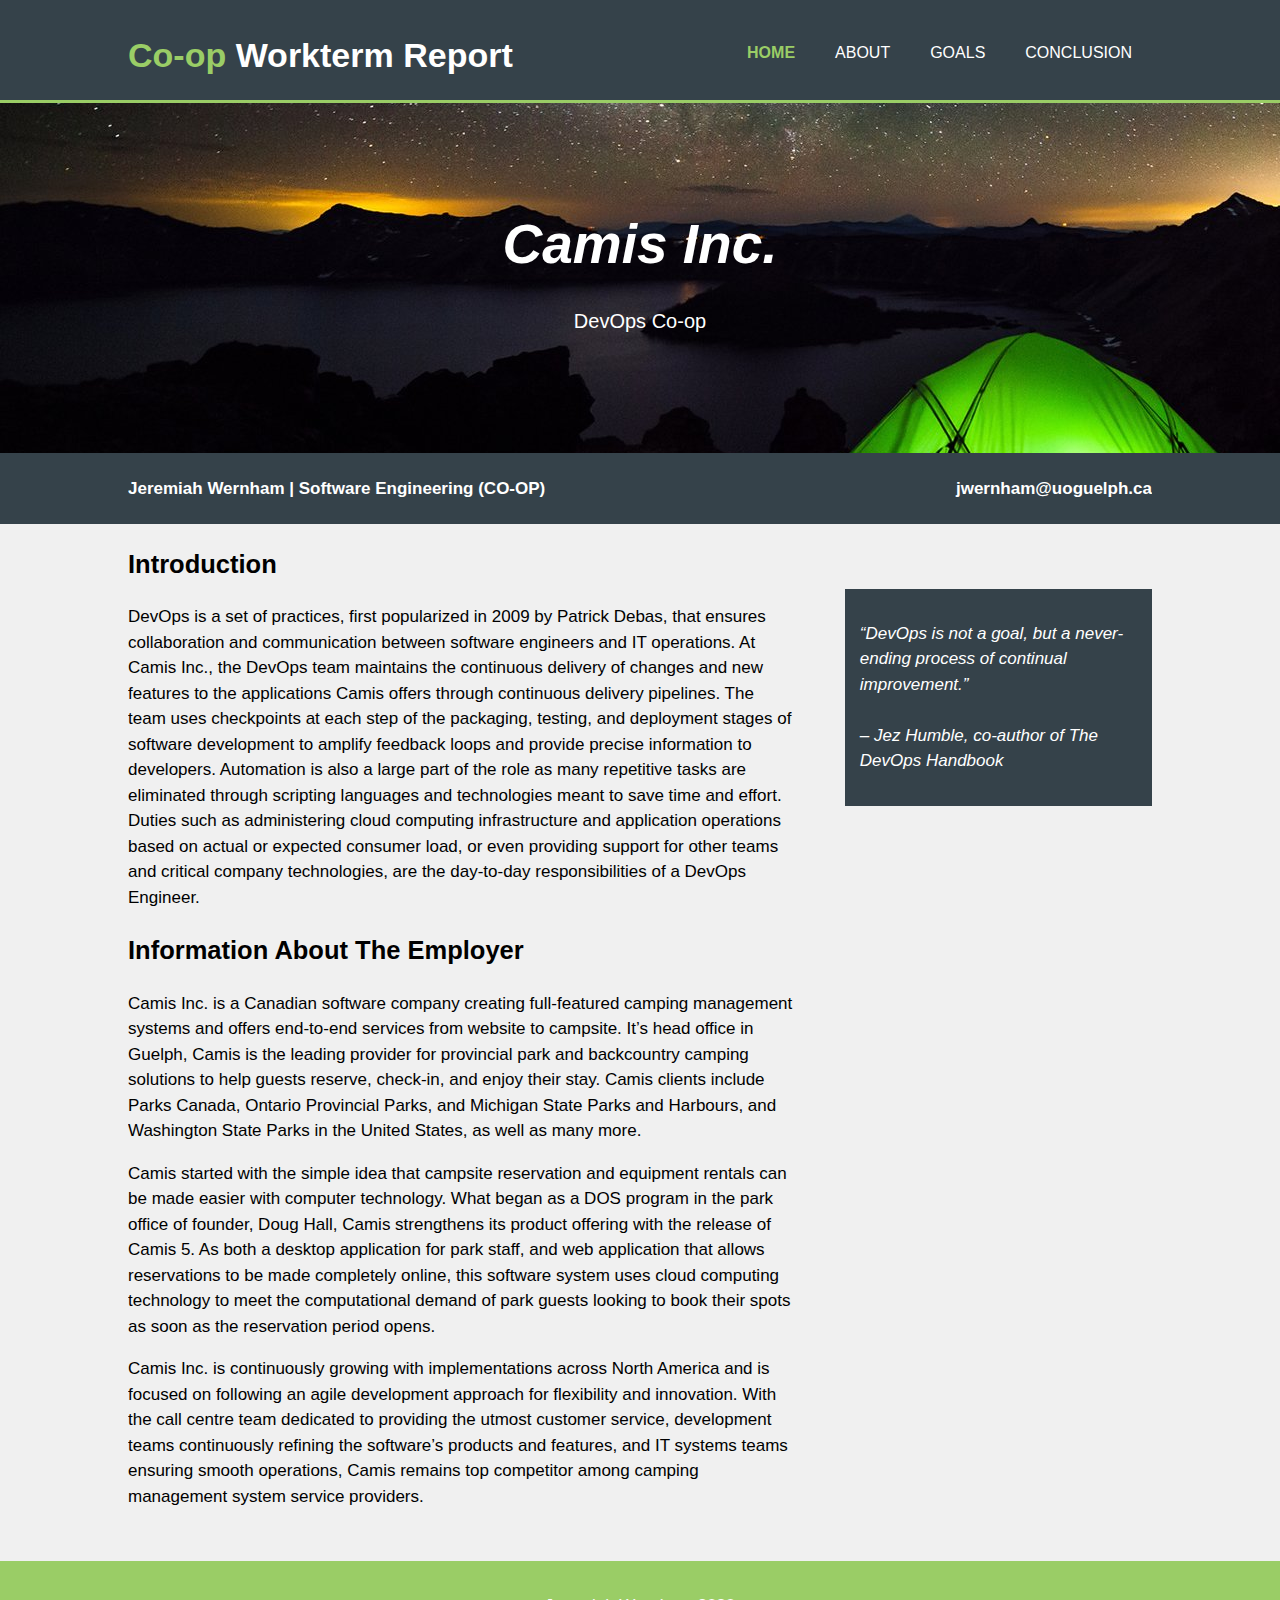
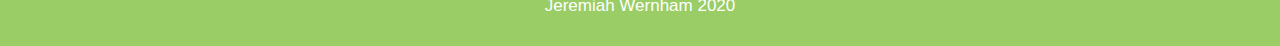
<file: index.html>
<!DOCTYPE html>

<html>
	<head>
		<meta charset="utf-8">
		<meta name="viewport" content="width=device-width">
		<meta name="description" content="Jeremiah Wernham">
		<meta name="keywords" content="Jeremiah Wernham, Software Engineering (Co-op) student, University of Guelph">
		<meta name="author" content="Jeremiah Wernham">
		<title>Home | Co-op Workterm Report</title>
		<link rel="stylesheet" href="./css/style.css">
	</head>
	<body>
		<div id="page-container">
			<div id="content-wrap">
				<header>
					<div class="container">
						<div id="branding">
							<h1><span class="highlight">Co-op </span>Workterm Report</h1>
						</div>
						<nav>
							<ul>
								<li class ="current"><a href="index.html">Home</a></li>
								<li><a href="about.html">About</a></li>
								<li><a href="goals.html">Goals</a></li>
								<li><a href="conclusion.html">Conclusion</a></li>
							</ul>
						</nav>
					</div>
				</header>

				<section id="showcase">
					<div class="container">
						<h1>Camis Inc.</h1>
						<p>DevOps Co-op</p>
					</div>
				</section>
		        <section id="divider">
		            <div class="container">
									<div id="name">
										<h4>Jeremiah Wernham | Software Engineering (CO-OP)</h4>
									</div>
									<div id="contact">
										<h4>jwernham@uoguelph.ca</h4>
									</div>
		            </div>
		        </section>
				<div class="container">
					<article id="main-col">
			            <h2 class="page-title">Introduction</h2>
			            <p>DevOps is a set of practices, first popularized in 2009 by Patrick Debas, that ensures collaboration and communication between software engineers and IT operations. At Camis Inc., the DevOps team maintains the continuous delivery of changes and new features to the applications Camis offers through continuous delivery pipelines. The team uses checkpoints at each step of the packaging, testing, and deployment stages of software development to amplify feedback loops and provide precise information to developers. Automation is also a large part of the role as many repetitive tasks are eliminated through scripting languages and technologies meant to save time and effort. Duties such as administering cloud computing infrastructure and application operations based on actual or expected consumer load, or even providing support for other teams and critical company technologies, are the day-to-day responsibilities of a DevOps Engineer. </p>
						<h2>Information About The Employer</h2>  
						<p>Camis Inc. is a Canadian software company creating full-featured camping management systems and offers end-to-end services from website to campsite. It’s head office in Guelph, Camis is the leading provider for provincial park and backcountry camping solutions to help guests reserve, check-in, and enjoy their stay. Camis clients include Parks Canada, Ontario Provincial Parks, and Michigan State Parks and Harbours, and Washington State Parks in the United States, as well as many more.</p>
						<p>Camis started with the simple idea that campsite reservation and equipment rentals can be made easier with computer technology. What began as a DOS program in the park office of founder, Doug Hall, Camis strengthens its product offering with the release of Camis 5. As both a desktop application for park staff, and web application that allows reservations to be made completely online, this software system uses cloud computing technology to meet the computational demand of park guests looking to book their spots as soon as the reservation period opens.</p> 
						<p>Camis Inc. is continuously growing with implementations across North America and is focused on following an agile development approach for flexibility and innovation. With the call centre team dedicated to providing the utmost customer service, development teams continuously refining the software’s products and features, and IT systems teams ensuring smooth operations, Camis remains top competitor among camping management system service providers.</p>

		      		</article>
					<aside id="sidebar">
						<div class="dark">
							<p><i>“DevOps is not a goal, but a never-ending process of continual improvement.”<br/></br> – Jez Humble, co-author of The DevOps Handbook</i></p>
						</div>
					</aside>
		        </div>
		    </div>    
	        <footer>
	        	<p>Jeremiah Wernham 2020</p>
	        </footer>
	    </div>
	</body>

</html>
</file>
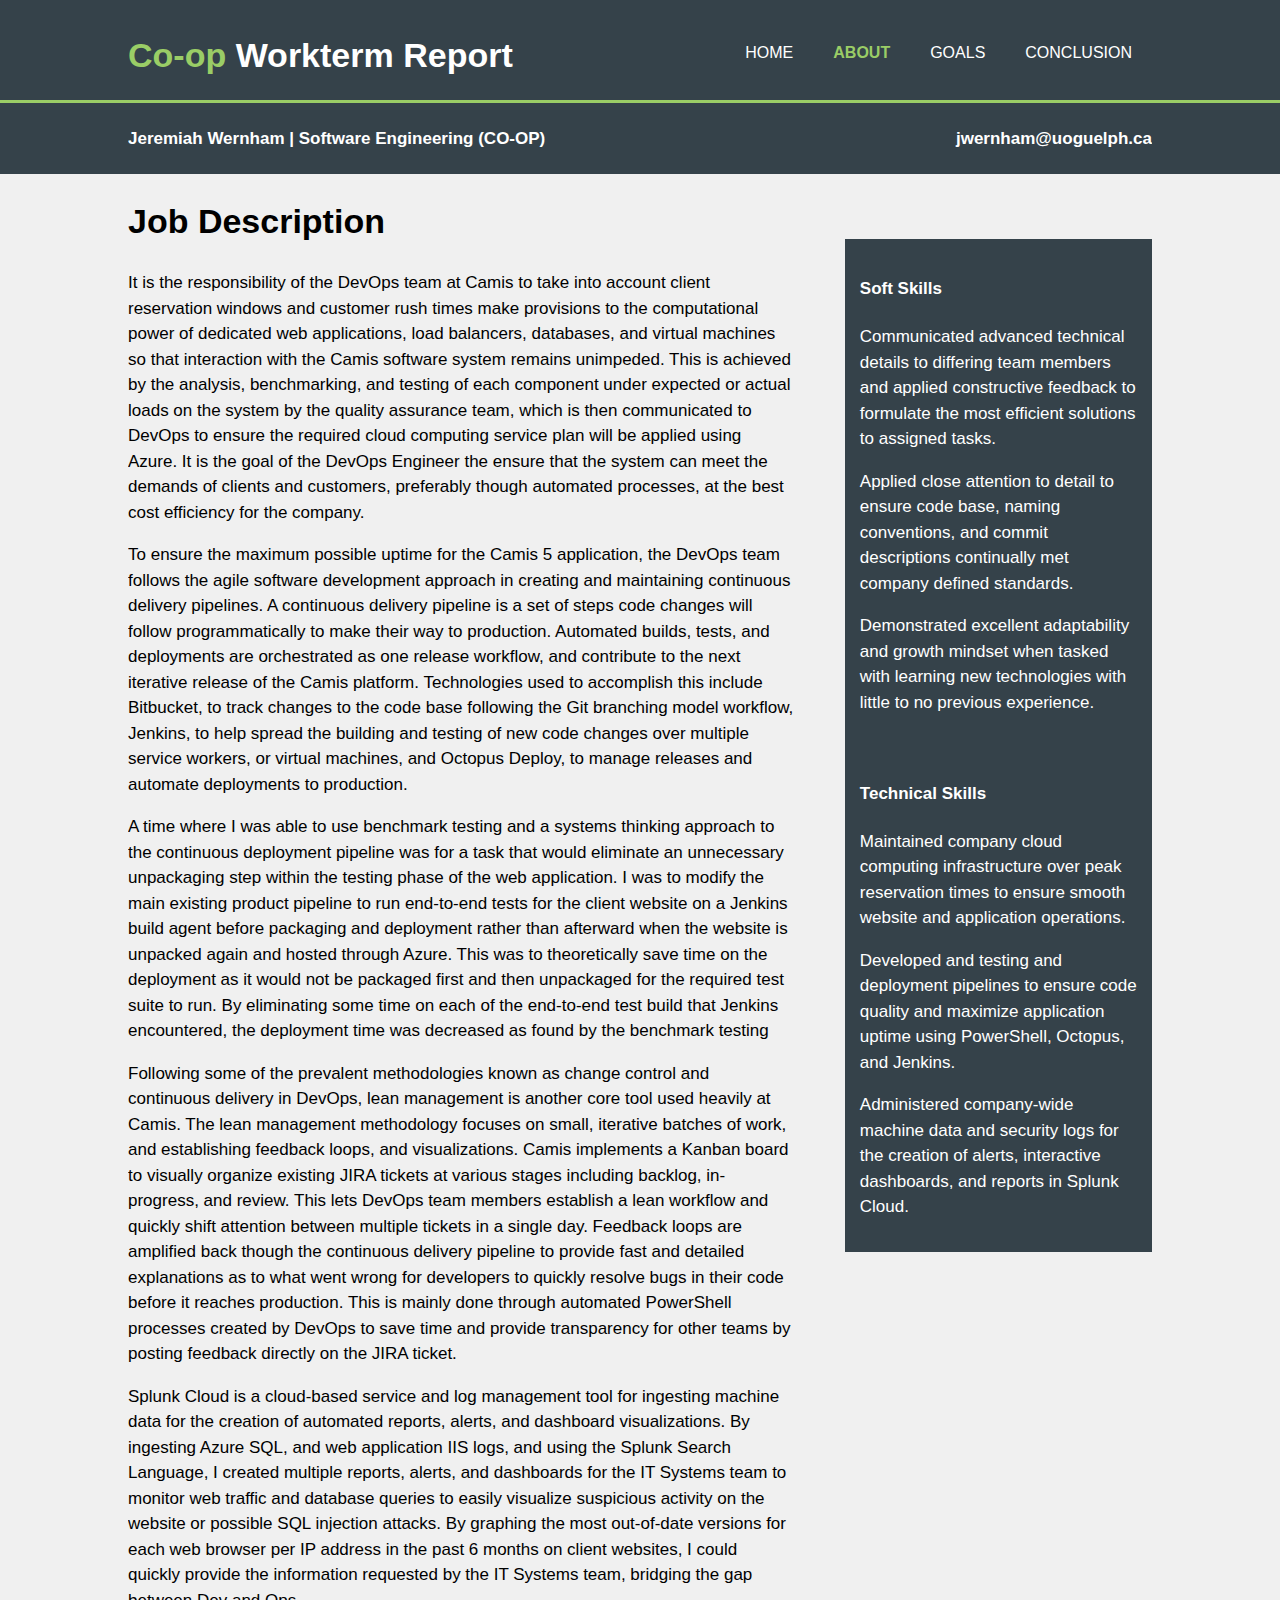
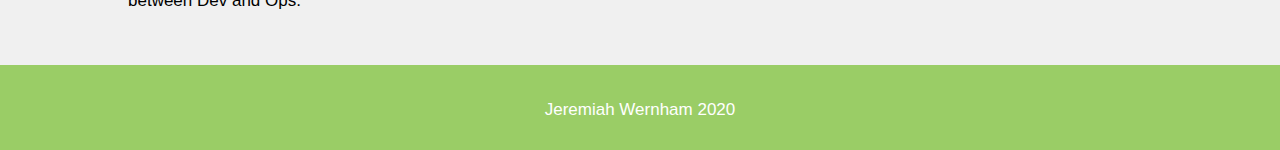
<file: about.html>
<!DOCTYPE html>

<html>
	<head>
		<meta charset="UTF-8">
		<meta name="viewport" content="width=device-width">
		<meta name="description" content="Jeremiah Wernham">
		<meta name="keywords" content="Jeremiah Wernham, Software Engineering (Co-op) student, University of Guelph">
		<meta name="author" content="Jeremiah Wernham">
		<title>Job Description | Co-op Workterm Report</title>
		<link rel="stylesheet" href="./css/style.css">
	</head>
	<body>
		<div id="page-container">
			<div id="content-wrap">
				<header>
					<div class="container">
						<div id="branding">
							<h1><span class="highlight">Co-op </span>Workterm Report</h1>
						</div>
						<nav>
							<ul>
								<li><a href="index.html">Home</a></li>
								<li class ="current"><a href="about.html">About</a></li>
								<li><a href="goals.html">Goals</a></li>
								<li><a href="conclusion.html">Conclusion</a></li>
							</ul>
						</nav>
					</div>
				</header>

				<section id="divider">
						<div class="container">
							<div id="name">
								<h4>Jeremiah Wernham | Software Engineering (CO-OP)</h4>
							</div>
							<div id="contact">
								<h4>jwernham@uoguelph.ca</h4>
							</div>
						</div>
				</section>

		        <section id="main">
		            <div class="container">
		                <article id="main-col">
		                	<h1 class="page-title">Job Description</h1>
		                	<p>It is the responsibility of the DevOps team at Camis to take into account client reservation windows and customer rush times make provisions to the computational power of dedicated web applications, load balancers, databases, and virtual machines so that interaction with the Camis software system remains unimpeded. This is achieved by the analysis, benchmarking, and testing of each component under expected or actual loads on the system by the quality assurance team, which is then communicated to DevOps to ensure the required cloud computing service plan will be applied using Azure. It is the goal of the DevOps Engineer the ensure that the system can meet the demands of clients and customers, preferably though automated processes, at the best cost efficiency for the company. </p>
							<p>To ensure the maximum possible uptime for the Camis 5 application, the DevOps team follows the agile software development approach in creating and maintaining continuous delivery pipelines. A continuous delivery pipeline is a set of steps code changes will follow programmatically to make their way to production. Automated builds, tests, and deployments are orchestrated as one release workflow, and contribute to the next iterative release of the Camis platform. Technologies used to accomplish this include Bitbucket, to track changes to the code base following the Git branching model workflow, Jenkins, to help spread the building and testing of new code changes over multiple service workers, or virtual machines, and Octopus Deploy, to manage releases and automate deployments to production. </p>
							<p>A time where I was able to use benchmark testing and a systems thinking approach to the continuous deployment pipeline was for a task that would eliminate an unnecessary unpackaging step within the testing phase of the web application. I was to modify the main existing product pipeline to run end-to-end tests for the client website on a Jenkins build agent before packaging and deployment rather than afterward when the website is unpacked again and hosted through Azure. This was to theoretically save time on the deployment as it would not be packaged first and then unpackaged for the required test suite to run. By eliminating some time on each of the end-to-end test build that Jenkins encountered, the deployment time was decreased as found by the benchmark testing</p>
							<p>Following some of the prevalent methodologies known as change control and continuous delivery in DevOps, lean management is another core tool used heavily at Camis. The lean management methodology focuses on small, iterative batches of work, and establishing feedback loops, and visualizations. Camis implements a Kanban board to visually organize existing JIRA tickets at various stages including backlog, in-progress, and review. This lets DevOps team members establish a lean workflow and quickly shift attention between multiple tickets in a single day. Feedback loops are amplified back though the continuous delivery pipeline to provide fast and detailed explanations as to what went wrong for developers to quickly resolve bugs in their code before it reaches production. This is mainly done through automated PowerShell processes created by DevOps to save time and provide transparency for other teams by posting feedback directly on the JIRA ticket.</p>
							<p>Splunk Cloud is a cloud-based service and log management tool for ingesting machine data for the creation of automated reports, alerts, and dashboard visualizations. By ingesting Azure SQL, and web application IIS logs, and using the Splunk Search Language, I created multiple reports, alerts, and dashboards for the IT Systems team to monitor web traffic and database queries to easily visualize suspicious activity on the website or possible SQL injection attacks. By graphing the most out-of-date versions for each web browser per IP address in the past 6 months on client websites, I could quickly provide the information requested by the IT Systems team, bridging the gap between Dev and Ops.
		                </article>

		                <aside id="sidebar">
		                	<div class="dark">
		                		<h4>Soft Skills</h4>
		            				<p>Communicated advanced technical details to differing team members and applied constructive feedback to formulate the most efficient solutions to assigned tasks.</p>
		            				<p>Applied close attention to detail to ensure code base, naming conventions, and commit descriptions continually met company defined standards.</p>
		            				<p>Demonstrated excellent adaptability and growth mindset when tasked with learning new technologies with little to no previous experience.</p> 
								<br/><h4>Technical Skills</h4>
		            				<p>Maintained company cloud computing infrastructure over peak reservation times to ensure smooth website and application operations.</p>
		            				<p>Developed and testing and deployment pipelines to ensure code quality and maximize application uptime using PowerShell, Octopus, and Jenkins.</p>
		            				<p>Administered company-wide machine data and security logs for the creation of alerts, interactive dashboards, and reports in Splunk Cloud.</p>
		                	</div>
		                </aside>
		            </div>
		        </section>
		    </div>
	        <footer>
	        	<p>Jeremiah Wernham 2020</p></p>
	        </footer>
	    </div>
	</body>

</html>
</file>
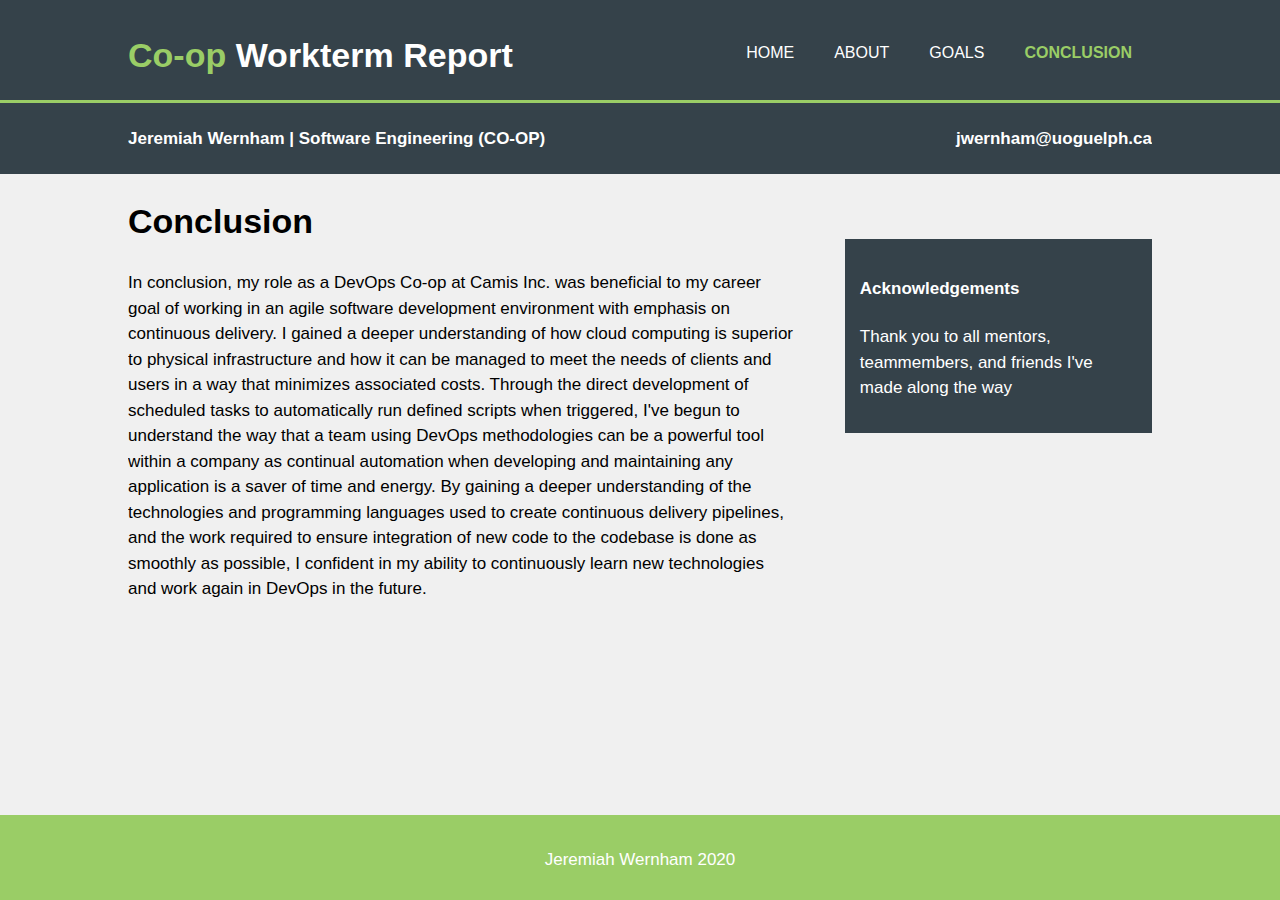
<file: conclusion.html>
<!DOCTYPE html>

<html>
	<head>
		<meta charset="UTF-8">
		<meta name="viewport" content="width=device-width">
		<meta name="description" content="Jeremiah Wernham">
		<meta name="keywords" content="Jeremiah Wernham, Software Engineering (Co-op) student, University of Guelph">
		<meta name="author" content="Jeremiah Wernham">
		<title>Conclusion | Co-op Workterm Report</title>
		<link rel="stylesheet" href="./css/style.css">
	</head>
	<body>
		<div id="page-container">
			<div id="content-wrap">
				<header>
					<div class="container">
						<div id="branding">
							<h1><span class="highlight">Co-op </span>Workterm Report</h1>
						</div>
						<nav>
							<ul>
								<li><a href="index.html">Home</a></li>
								<li><a href="about.html">About</a></li>
								<li><a href="goals.html">Goals</a></li>
								<li class ="current"><a href="conclusion.html">Conclusion</a></li>
							</ul>
						</nav>
					</div>
				</header>

				<section id="divider">
						<div class="container">
							<div id="name">
								<h4>Jeremiah Wernham | Software Engineering (CO-OP)</h4>
							</div>
							<div id="contact">
								<h4>jwernham@uoguelph.ca</h4>
							</div>
						</div>
				</section>

		        <section id="main">
		            <div class="container">
		                <article id="main-col">
		                	<h1 class="page-title">Conclusion</h1>
		                	<p>In conclusion, my role as a DevOps Co-op at Camis Inc. was beneficial to my career goal of working in an agile software development environment with emphasis on continuous delivery. I gained a deeper understanding of how cloud computing is superior to physical infrastructure and how it can be managed to meet the needs of clients and users in a way that minimizes associated costs. Through the direct development of scheduled tasks to automatically run defined scripts when triggered, I've begun to understand the way that a team using DevOps methodologies can be a powerful tool within a company as continual automation when developing and maintaining any application is a saver of time and energy. By gaining a deeper understanding of the technologies and programming languages used to create continuous delivery pipelines, and the work required to ensure integration of new code to the codebase is done as smoothly as possible, I confident in my ability to continuously learn new technologies and work again in DevOps in the future.</p>
		                </article>

		                <aside id="sidebar">
		                	<div class="dark">
												<h4>Acknowledgements</h4>
														<p>Thank you to all mentors, teammembers, and friends I've made along the way</p>
		                	</div>
		                </aside>
		            </div>
		        </section>
		    </div>
	        <footer>
	        	<p>Jeremiah Wernham 2020</p></p>
	        </footer>
	    </div>
	</body>

</html>
</file>
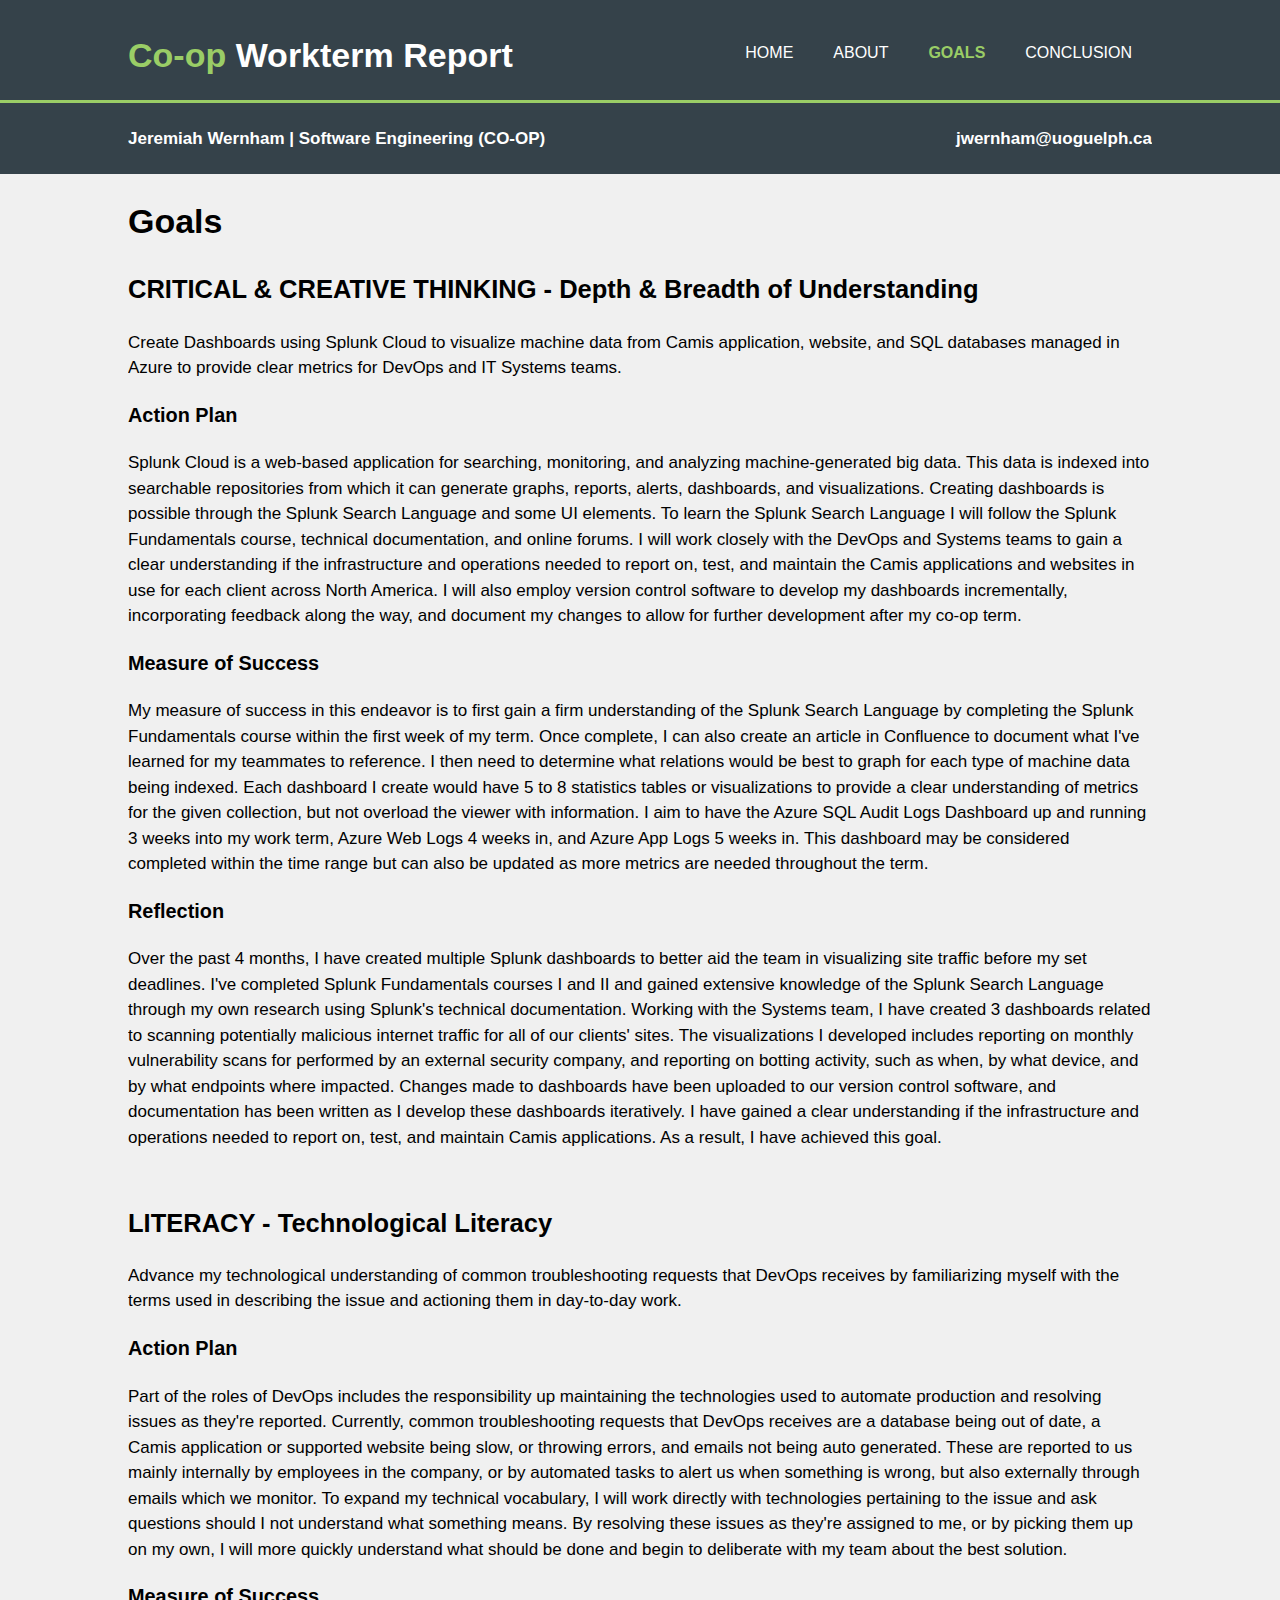
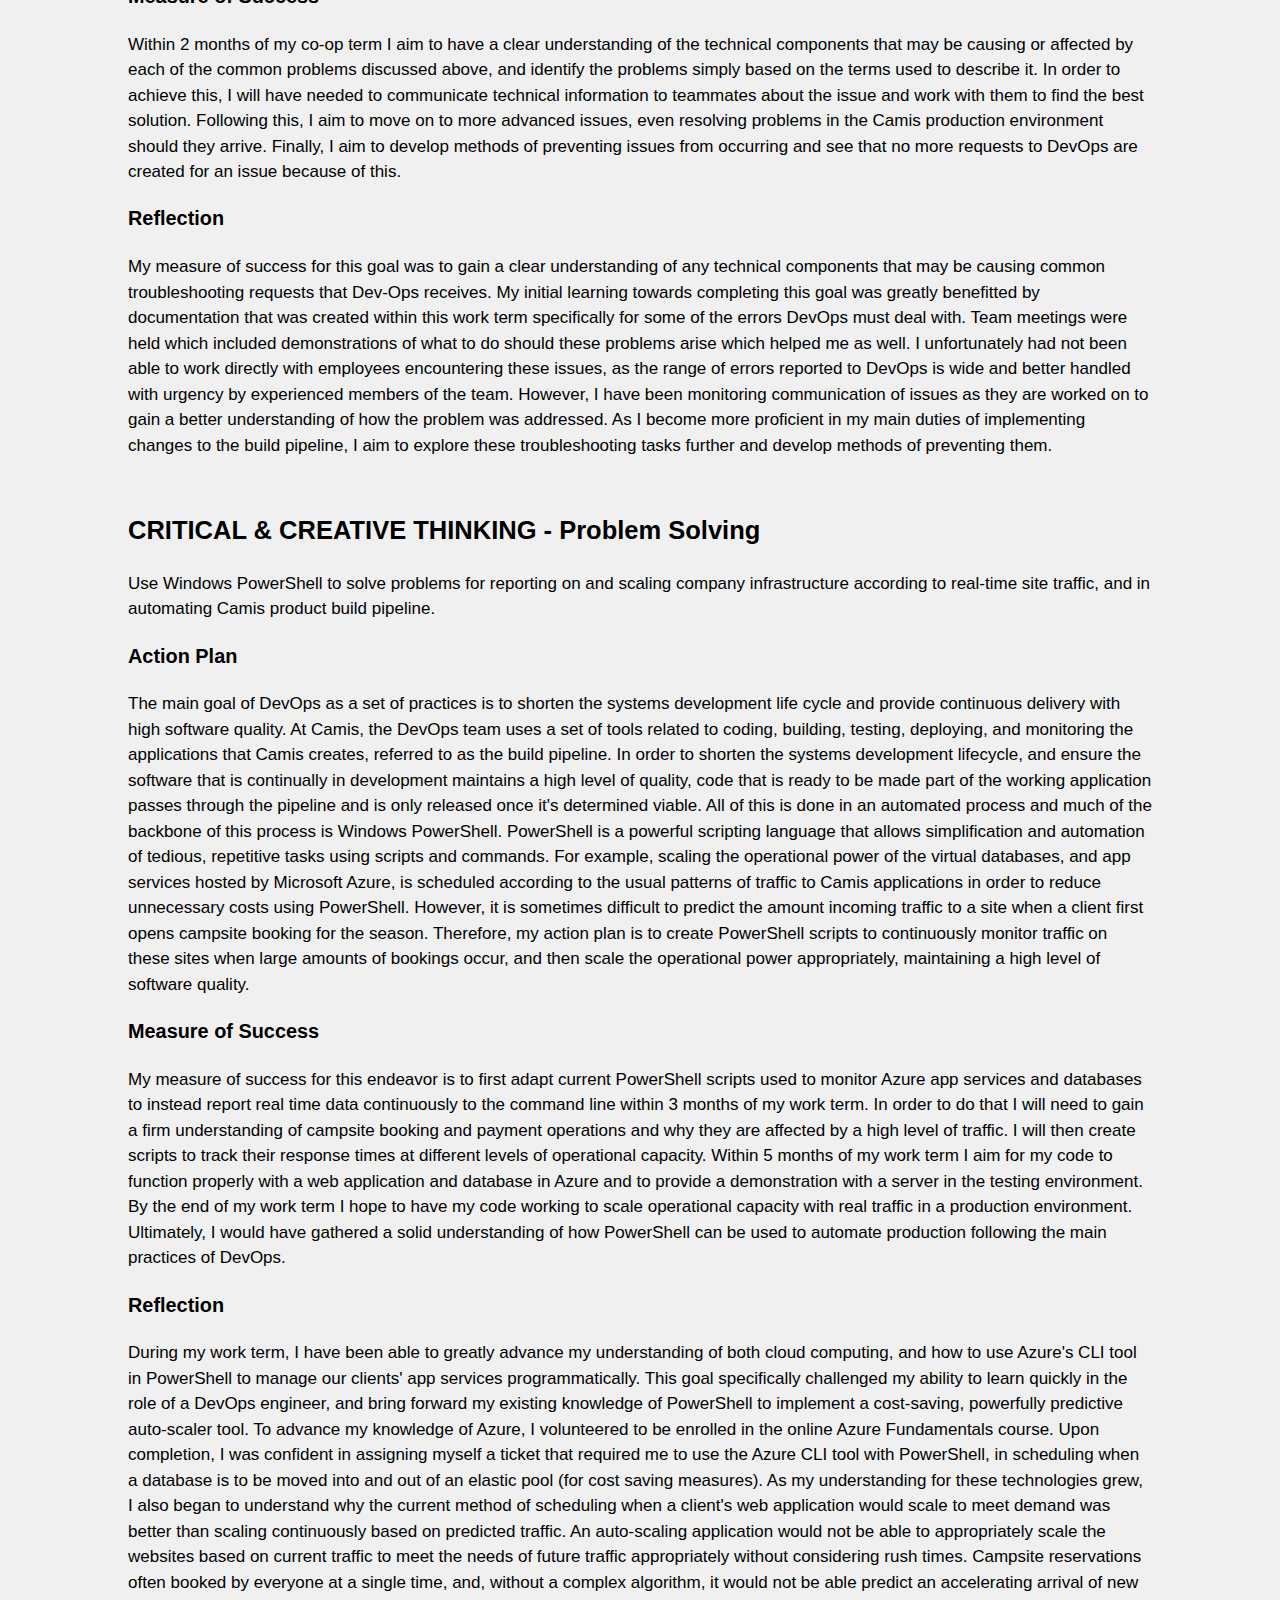
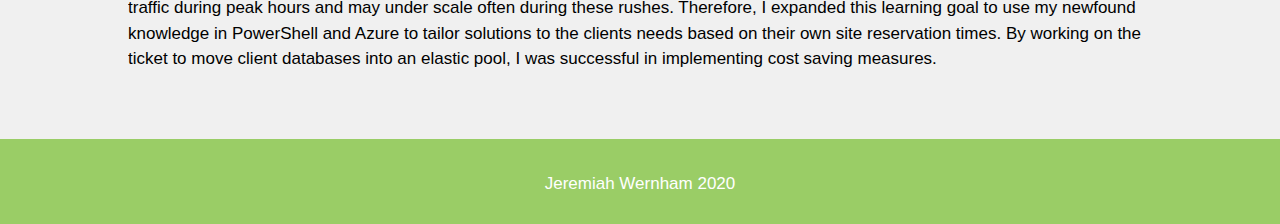
<file: goals.html>
<!DOCTYPE html>

<html>
	<head>
		<meta charset="UTF-8">
		<meta name="viewport" content="width=device-width">
		<meta name="description" content="Jeremiah Wernham">
		<meta name="keywords" content="Jeremiah Wernham, Software Engineering (Co-op) student, University of Guelph">
		<meta name="author" content="Jeremiah Wernham">
		<title>Goals | Co-op Workterm Report</title>
		<link rel="stylesheet" href="./css/style.css">
	</head>
	<body>
		<div id="page-container">
			<div id="content-wrap">
				<header>
					<div class="container">
						<div id="branding">
							<h1><span class="highlight">Co-op </span>Workterm Report</h1>
						</div>
						<nav>
							<ul>
								<li><a href="index.html">Home</a></li>
								<li><a href="about.html">About</a></li>
								<li class ="current"><a href="goals.html">Goals</a></li>
								<li><a href="conclusion.html">Conclusion</a></li>
							</ul>
						</nav>
					</div>
				</header>

				<section id="divider">
						<div class="container">
							<div id="name">
								<h4>Jeremiah Wernham | Software Engineering (CO-OP)</h4>
							</div>
							<div id="contact">
								<h4>jwernham@uoguelph.ca</h4>
							</div>
						</div>
				</section>

		        <section id="main">
		            <div class="container">
		                <h1 class="page-title">Goals</h1>
		                	<ul id="goals">
		                		<li>
		                			<h2>CRITICAL & CREATIVE THINKING - Depth & Breadth of Understanding </h2>
													<p>Create Dashboards using Splunk Cloud to visualize machine data from Camis application, website, and SQL databases managed in Azure to provide clear metrics for DevOps and IT Systems teams. </p>
													<h3>Action Plan</h3>
		                			<p>Splunk Cloud is a web-based application for searching, monitoring, and analyzing machine-generated big data. This data is indexed into searchable repositories from which it can generate graphs, reports, alerts, dashboards, and visualizations. Creating dashboards is possible through the Splunk Search Language and some UI elements. To learn the Splunk Search Language I will follow the Splunk Fundamentals course, technical documentation, and online forums. I will work closely with the DevOps and Systems teams to gain a clear understanding if the infrastructure and operations needed to report on, test, and maintain the Camis applications and websites in use for each client across North America. I will also employ version control software to develop my dashboards incrementally, incorporating feedback along the way, and document my changes to allow for further development after my co-op term.</p>
													<h3>Measure of Success</h3>
													<p>My measure of success in this endeavor is to first gain a firm understanding of the Splunk Search Language by completing the Splunk Fundamentals course within the first week of my term. Once complete, I can also create an article in Confluence to document what I've learned for my teammates to reference. I then need to determine what relations would be best to graph for each type of machine data being indexed. Each dashboard I create would have 5 to 8 statistics tables or visualizations to provide a clear understanding of metrics for the given collection, but not overload the viewer with information. I aim to have the Azure SQL Audit Logs Dashboard up and running 3 weeks into my work term, Azure Web Logs 4 weeks in, and Azure App Logs 5 weeks in. This dashboard may be considered completed within the time range but can also be updated as more metrics are needed throughout the term.</p>
													<h3>Reflection</h3>
													<p>Over the past 4 months, I have created multiple Splunk dashboards to better aid the team in visualizing site traffic before my set deadlines. I've completed Splunk Fundamentals courses I and II and gained extensive knowledge of the Splunk Search Language through my own research using Splunk's technical documentation. Working with the Systems team, I have created 3 dashboards related to scanning potentially malicious internet traffic for all of our clients' sites. The visualizations I developed includes reporting on monthly vulnerability scans for performed by an external security company, and reporting on botting activity, such as when, by what device, and by what endpoints where impacted. Changes made to dashboards have been uploaded to our version control software, and documentation has been written as I develop these dashboards iteratively. I have gained a clear understanding if the infrastructure and operations needed to report on, test, and maintain Camis applications. As a result, I have achieved this goal.</p>
		                		</li>
		                		
		                		<li>
		                			<h2>LITERACY - Technological Literacy</h2>
													<p>Advance my technological understanding of common troubleshooting requests that DevOps receives by familiarizing myself with the terms used in describing the issue and actioning them in day-to-day work.</p>
													<h3>Action Plan</h3>
		                			<p>Part of the roles of DevOps includes the responsibility up maintaining the technologies used to automate production and resolving issues as they're reported. Currently, common troubleshooting requests that DevOps receives are a database being out of date, a Camis application or supported website being slow, or throwing errors, and emails not being auto generated. These are reported to us mainly internally by employees in the company, or by automated tasks to alert us when something is wrong, but also externally through emails which we monitor. To expand my technical vocabulary, I will work directly with technologies pertaining to the issue and ask questions should I not understand what something means. By resolving these issues as they're assigned to me, or by picking them up on my own, I will more quickly understand what should be done and begin to deliberate with my team about the best solution.</p>
													<h3>Measure of Success</h3>
													<p>Within 2 months of my co-op term I aim to have a clear understanding of the technical components that may be causing or affected by each of the common problems discussed above, and identify the problems simply based on the terms used to describe it. In order to achieve this, I will have needed to communicate technical information to teammates about the issue and work with them to find the best solution. Following this, I aim to move on to more advanced issues, even resolving problems in the Camis production environment should they arrive. Finally, I aim to develop methods of preventing issues from occurring and see that no more requests to DevOps are created for an issue because of this.</p>
													<h3>Reflection</h3>
													<p>My measure of success for this goal was to gain a clear understanding of any technical components that may be causing common troubleshooting requests that Dev-Ops receives. My initial learning towards completing this goal was greatly benefitted by documentation that was created within this work term specifically for some of the errors DevOps must deal with. Team meetings were held which included demonstrations of what to do should these problems arise which helped me as well. I unfortunately had not been able to work directly with employees encountering these issues, as the range of errors reported to DevOps is wide and better handled with urgency by experienced members of the team. However, I have been monitoring communication of issues as they are worked on to gain a better understanding of how the problem was addressed. As I become more proficient in my main duties of implementing changes to the build pipeline, I aim to explore these troubleshooting tasks further and develop methods of preventing them.
													</p>
		                		</li>

		                		<li>
		                			<h2>CRITICAL & CREATIVE THINKING - Problem Solving</h2>
													<p>Use Windows PowerShell to solve problems for reporting on and scaling company infrastructure according to real-time site traffic, and in automating Camis product build pipeline.</p>
													<h3>Action Plan</h3>
		                			<p>The main goal of DevOps as a set of practices is to shorten the systems development life cycle and provide continuous delivery with high software quality. At Camis, the DevOps team uses a set of tools related to coding, building, testing, deploying, and monitoring the applications that Camis creates, referred to as the build pipeline. In order to shorten the systems development lifecycle, and ensure the software that is continually in development maintains a high level of quality, code that is ready to be made part of the working application passes through the pipeline and is only released once it's determined viable. All of this is done in an automated process and much of the backbone of this process is Windows PowerShell. PowerShell is a powerful scripting language that allows simplification and automation of tedious, repetitive tasks using scripts and commands. For example, scaling the operational power of the virtual databases, and app services hosted by Microsoft Azure, is scheduled according to the usual patterns of traffic to Camis applications in order to reduce unnecessary costs using PowerShell. However, it is sometimes difficult to predict the amount incoming traffic to a site when a client first opens campsite booking for the season. Therefore, my action plan is to create PowerShell scripts to continuously monitor traffic on these sites when large amounts of bookings occur, and then scale the operational power appropriately, maintaining a high level of software quality.</p>
													<h3>Measure of Success</h3>
													<p>My measure of success for this endeavor is to first adapt current PowerShell scripts used to monitor Azure app services and databases to instead report real time data continuously to the command line within 3 months of my work term. In order to do that I will need to gain a firm understanding of campsite booking and payment operations and why they are affected by a high level of traffic. I will then create scripts to track their response times at different levels of operational capacity. Within 5 months of my work term I aim for my code to function properly with a web application and database in Azure and to provide a demonstration with a server in the testing environment.  By the end of my work term I hope to have my code working to scale operational capacity with real traffic in a production environment. Ultimately, I would have gathered a solid understanding of how PowerShell can be used to automate production following the main practices of DevOps.</p>
													<h3>Reflection</h3>
													<p>During my work term, I have been able to greatly advance my understanding of both cloud computing, and how to use Azure's CLI tool in PowerShell to manage our clients' app services programmatically. This goal specifically challenged my ability to learn quickly in the role of a DevOps engineer, and bring forward my existing knowledge of PowerShell to implement a cost-saving, powerfully predictive auto-scaler tool. To advance my knowledge of Azure, I volunteered to be enrolled in the online Azure Fundamentals course. Upon completion, I was confident in assigning myself a ticket that required me to use the Azure CLI tool with PowerShell, in scheduling when a database is to be moved into and out of an elastic pool (for cost saving measures). As my understanding for these technologies grew, I also began to understand why the current method of scheduling when a client's web application would scale to meet demand was better than scaling continuously based on predicted traffic. An auto-scaling application would not be able to appropriately scale the websites based on current traffic to meet the needs of future traffic appropriately without considering rush times. Campsite reservations often booked by everyone at a single time, and, without a complex algorithm, it would not be able predict an accelerating arrival of new traffic during peak hours and may under scale often during these rushes. Therefore, I expanded this learning goal to use my newfound knowledge in PowerShell and Azure to tailor solutions to the clients needs based on their own site reservation times. By working on the ticket to move client databases into an elastic pool, I was successful in implementing cost saving measures.</p>
		                		</li>
		                	</ul>
		            </div>
		        </section>
		    </div>
	        <footer>
	        	<p>Jeremiah Wernham 2020</p>
	        </footer>
	    </div>
	</body>

</html>
</file>
<file: css/style.css>
body {
	font-family: Arial, Helvetica,sans-serif;
	font-size:17px;
	line-height:1.5;
	padding:0;
	margin:0;
	background-color:#f0f0f0;
}

/* Global */
#page-container {
  position: relative;
  min-height: 100vh;
}

#content-wrap {
  padding-bottom: 7.5rem;    /* Footer height */
}

.container {
	width:80%;
	margin:auto;
	overflow:hidden;
}

.button_1 {
	height:38px;
	background:#588ab9;
	border:none;
	padding-left:20;
	padding-right:20;
	color:#ffffff;
}

.dark {
	padding:15px;
	background:#35424a;
	color:#ffffff;
	margin-top:5px;
}

ul {
	margin:0;
	padding:0;
}

li {
	padding-bottom:15px;
}

/* Header */
header {
	background:#35424a;
	color:#ffffff;
	padding-top:30px;
	min-height:70px;
	border-bottom:#9acd66 3px solid;
}

header a {
	color:#ffffff;
	text-decoration: none;
	text-transform: uppercase;
	font-size:16px;
}

header li {
	float:left;
	display:inline;
	padding:0 20px 0 20px; /*top right bottom left*/
}

header #branding { /*'#' as 'branding' is an id*/
	float:left;
}

header #branding h1 {
	margin: 0;
}

header nav {
	float:right;
	margin-top:10px;
}

header nav h4 {
	margin:35px 0px 0px 90px;
}

header .highlight, header .current a { /*'.' to create a class*/
	color:#9acd66;
	font-weight: bold;
}

header a:hover {
	color:#cccccc;
}

/* Showcase */
#showcase {
	min-height:350px;
	background:url('../img/showcase.jpg') no-repeat 0px -500px; /*left top right bottom*/
	text-align:center;
	color:#ffffff;
}

#showcase h1 {
	margin-top:100px;
	font-size:55px;
	font-style:italic;
	margin-bottom:10px;
}

#showcase p{
	font-size:20px;
}

/* divider */

#divider {
	padding:0px;
	color:#ffffff;
	background:#35424a;
}

#divider form {
	float:right;
	margin-top:15px;
}

#divider input[type="email"] {
	padding:4px;
	height:25px;
	width:250px;
}

#article p {
	text-align: left;
}

#name {
	float:left;
}

#contact {
	float:right;
}
/* Boxes */
#boxes {
	margin-top:20px;
}

#boxes .box {
	float:left;
	width:60%;
	padding:10px;
	text-align: left;
}

/* Sidebar */
aside#sidebar {
	float:right;
	width:30%;
	margin-top:60px;
}

aside#sidebar p {
	text-align:left;
}

/* Main Column */
article#main-col {
	float:left;
	width:65%;
}

/* Footer */
footer {
	margin-top:20px;
	padding-top:15px;
	padding-bottom:30px;
	color:#ffffff;
	background-color:#9acd66;
	text-align:center;
	position:absolute;
	bottom:0px;
    width:100%;
    height:2.5rem;
}

/* Media Queries */
@media(max-width: 850px) {
	header #branding,
	header nav,
	header nav li,
	#divider h4,
	#divider form,
	#contact,
	#name,
	#boxes .box,
	article#main-col,
	aside#sidebar {
		float:none;
		text-align:center;
		width:100%;
	}

	header {
		padding-bottom:20px;
	}

	#divider button,
	#divider form input[type="email"]{
		display:block;
		width:100%;
		margin-bottom:5px;
	}
}
</file>
